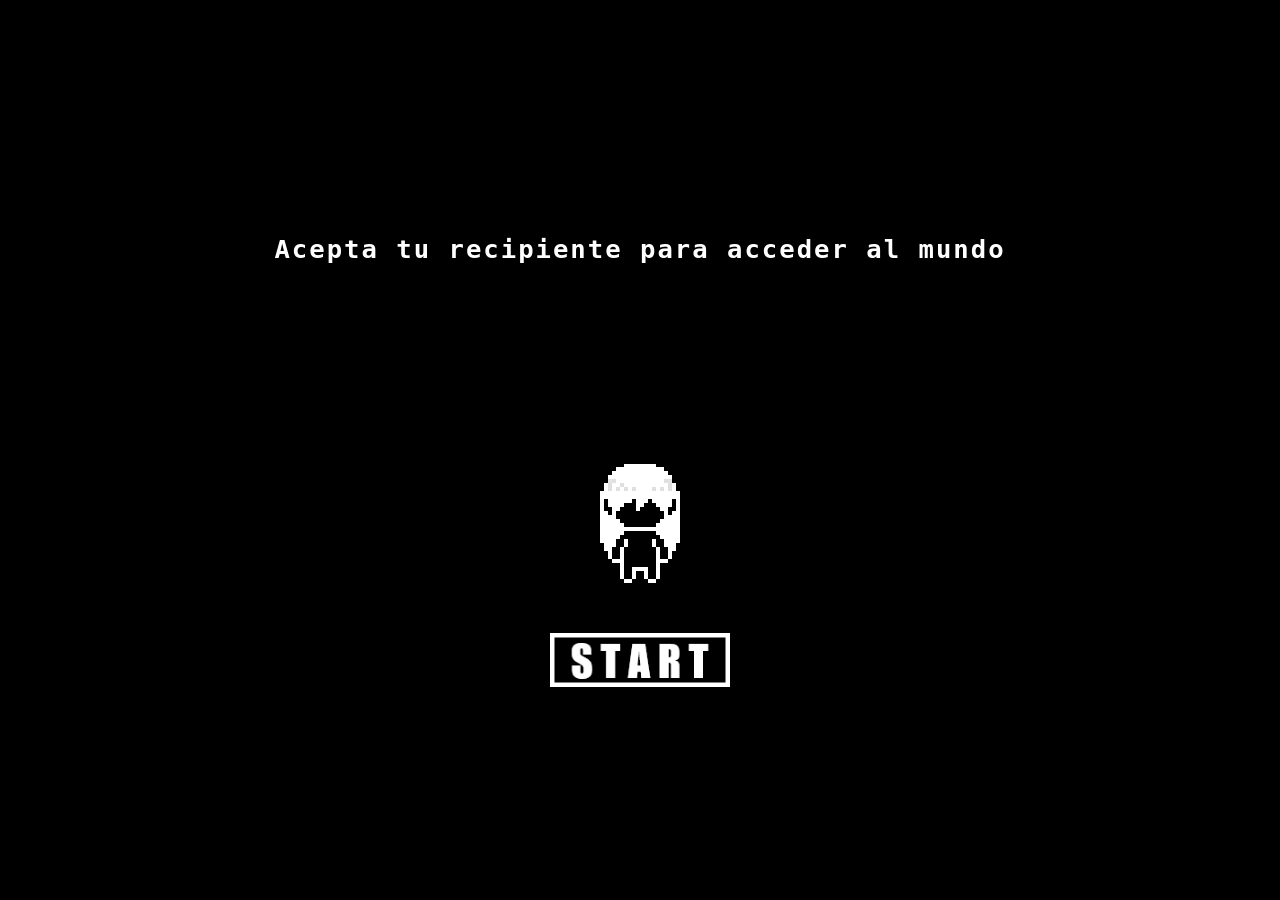
<file: index.html>
<!DOCTYPE html>
<html lang="en">
<head>
  <meta charset="UTF-8">
  <meta name="viewport" content="width=device-width, initial-scale=1.0">
  <title>EL FIN DE TODO</title>
  <link rel="stylesheet" href="DISENYO.css">
</head>
<body>

  <audio id="background-music" loop>
    <source src="imagenes/musica.mp3" type="audio/mpeg">
  </audio>
  <audio id="voice-sound" src="imagenes/voice.mp3"></audio>
  
  <div id="start-screen">
    <h2 id="welcome-text">Acepta tu recipiente para acceder al mundo</h2>
    <img src="imagenes/charactershadow.png" alt="Shadow" id="start-shadow">
    <img src="imagenes/start.png" alt="Iniciar" id="start-btn">
  </div>

  <div id="game-container">
    <div id="frame">
      <div id="mesita"></div>
      <div id="cama"></div>
      <div id="character"></div>
      <div id="escritorio"></div>
      <div id="silla"></div>
      <div id="mesa1"></div>
      <div id="mesa2"></div>
      <div id="mochila"></div>
      <div id="guitarra"></div>
      <div id="foca1"></div>
      <div id="foca2"></div>
      <div id="puerta"></div>
    </div>

    <div id="dialog" class="dialog">
      <p id="dialogText"></p>
      <div id="options"></div>
    </div>  

    <div id="controls">
      <div id="left-controls">
        <button class="control-btn" id="up">▲</button>
        <div class="horizontal-buttons">
          <button class="control-btn" id="left">◀</button>
          <button class="control-btn" id="down">▼</button>
          <button class="control-btn" id="right">▶</button>
        </div>
      </div>

      <div id="right-controls">
        <button class="control-btn" id="interact">★</button>
      </div>
    </div>
  </div>

  <script src="JAVASCRIPT.js"></script>

</body>
</html>
</file>
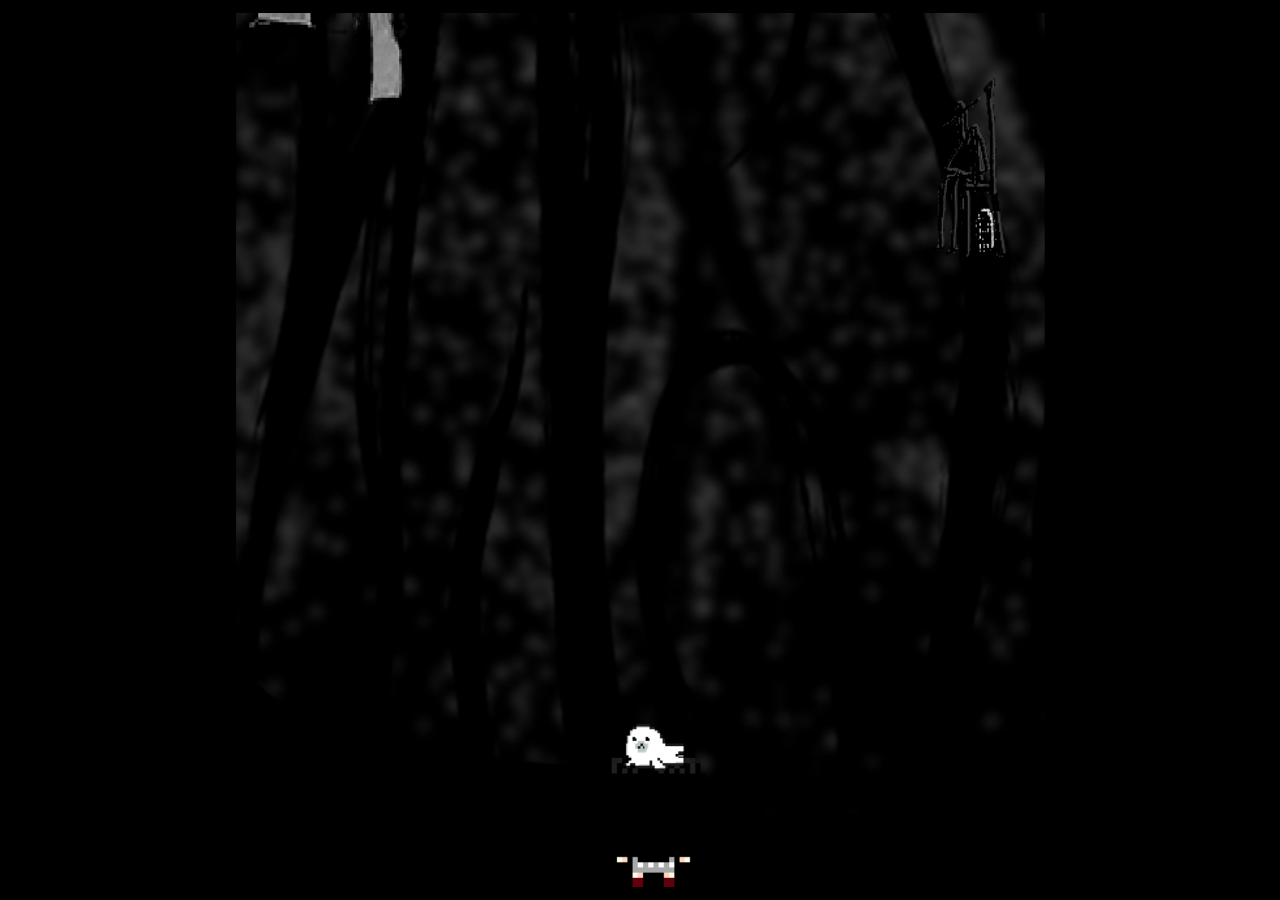
<file: PAGINA2.html>
<!DOCTYPE html>
<html lang="en">
<head>
  <meta charset="UTF-8">
  <meta name="viewport" content="width=device-width, initial-scale=1.0">
  <title>Página 2</title>
  <link rel="stylesheet" href="DISENYO.css">
  <style>
      * {
        margin: 0;
        padding: 0;
        box-sizing: border-box;
      }

      body {
        overflow: hidden;
        display: flex;
        justify-content: center;
        align-items: center;
        background: black;
        height: 100vh;
        touch-action: none;
      }

      #game-container {
        position: relative;
        width: 640px;
        height: 690px;
        overflow: hidden;
        border: 10px solid black;
        background: black;
      }

      #world {
        position: absolute;
        width: 1280px;
        height: 1380px;
        background-image: url('imagenes/fondocreepybien.png');
        background-size: cover;
        transition: none;
      }

          /* Personaje */
    #character {
      position: absolute;
      width: 80px;
      height: 125px;  
      background-image: url('imagenes/characterdown.png');
      background-size: cover;
      z-index: 3;
      top: 340px;
      left: 350px;
    }

      audio {
        display: none;
      }

      #puerta {
      position: absolute;
      width: 115px;
      height: 130px;
      background-image: url('imagenes/puerta3.png');
      background-size: cover;
      top: 87px; 
      left: 590px;
      z-index: 2;
    }

      #fantasma {
      position: absolute;
      width: 89px;
      height: 96px;
      background-image: url('imagenes/fantasma.png');
      background-size: cover;
      top: 87px; 
      left: 750px;
      z-index: 1; /* detrás del personaje */
      pointer-events: none; /* no interfiere con inputs */
      animation: subir-bajar-fantasma 1.5s infinite ease-in-out; /* flotar */
    }

    /* Objeto central que bloquea el paso */
    #cosa1 {
      position: absolute;
      width: 69px;
      height: 139px;
      background-image: url('imagenes/cosa1.png');
      background-size: cover;
      top: 740px;
      left: 850px;
      z-index: 2;
    }

    #tobogan {
      position: absolute;
      width: 110px;
      height: 113px;
      background-image: url('imagenes/tobogan.png');
      background-size: cover;
      top: 415px;
      left: 220px;
      z-index: 2;
    }

    #muchachas {
      position: absolute;
      width: 236px;
      height: 191px;
      background-image: url('imagenes/muchachas.png');
      background-size: cover;
      top: 575px;
      left: 220px;
      z-index: 2;
    }

    #esfera {
      position: absolute;
      width: 242px;
      height: 214px;
      background-image: url('imagenes/esfera.png');
      background-size: cover;
      top: 355px;
      left: 950px;
      z-index: 2;
    }

    #pozo {
      position: absolute;
      width: 80px;
      height: 92px;
      background-image: url('imagenes/pozo.png');
      background-size: cover;
      top: 955px;
      left: 220px;
      z-index: 2;
    }
  </style>
</head>
<body>

  <audio id="background-music" loop>
    <source src="imagenes/musica2.mp3" type="audio/mpeg">
  </audio>

  <!-- sonido de voz opcional (igual que en PAGINA.html) -->
  <audio id="voice-sound" src="imagenes/voice.mp3"></audio>

  <div id="game-container">
    <div id="world">
      <div id="character"></div>
      <div id="puerta"></div>
      <div id="cosa1"></div>
      <div id="tobogan"></div>
      <div id="muchachas"></div>
      <div id="esfera"></div>
      <div id="pozo"></div>
      <div id="fantasma"></div>
    </div>
  </div>

  <!-- Diálogo colocado fuera del contenedor de juego para que no escale con el mundo -->
  <div id="dialog" class="dialog">
    <p id="dialogText"></p>
    <div id="options"></div>
  </div>

  <div id="controls">
    <div id="left-controls">
      <button class="control-btn" id="up">▲</button>
      <div class="horizontal-buttons">
        <button class="control-btn" id="left">◀</button>
        <button class="control-btn" id="down">▼</button>
        <button class="control-btn" id="right">▶</button>
      </div>
    </div>

    <div id="right-controls">
      <button class="control-btn" id="interact">★</button>
    </div>
  </div>

  <script src="JAVASCRIPT2.js"></script>
</body>
</html>
</file>
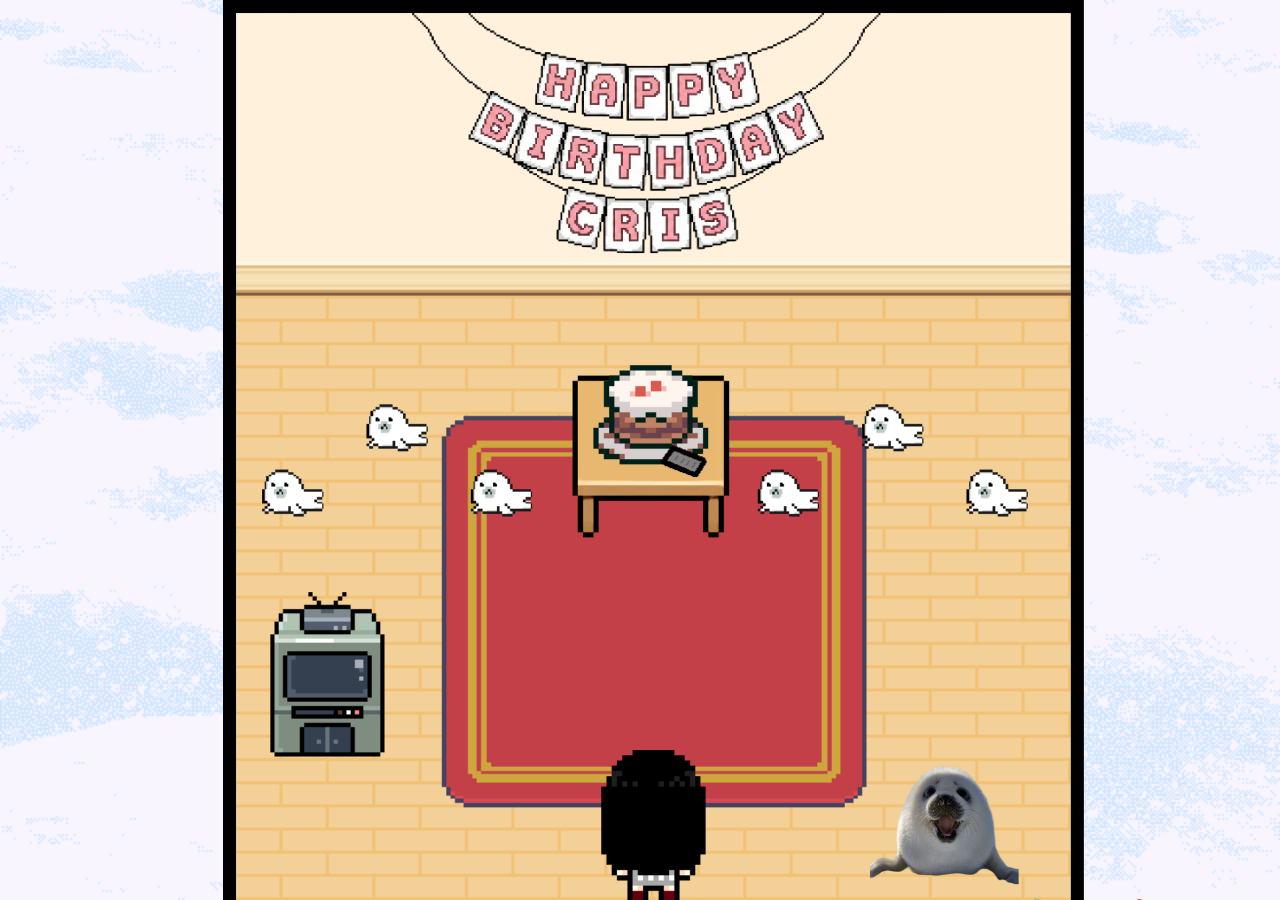
<file: PAGINA3.html>
<!DOCTYPE html>
<html lang="en">
<head>
  <meta charset="UTF-8">
  <meta name="viewport" content="width=device-width, initial-scale=1.0">
  <title>YAYYY</title>
  <link rel="stylesheet" href="DISENYO.css">
  <style>
    #frame {
      position: absolute;
      width: 640px; /* Mantenemos el ancho de 640px */
      height: 690px; /* Cambiado de 600px a 690px (600 + 15%) */
      background-image: url('imagenes/habitacion3.png');
      background-size: cover;
      border: 10px solid black;
      overflow: hidden;
      transform-origin: 0 0;
    }
  </style>
</head>
<body>

  <audio id="background-music" loop>
    <source src="imagenes/musica3.mp3" type="audio/mpeg">
  </audio>
  <audio id="voice-sound" src="imagenes/voice.mp3"></audio>

  <div id="game-container">
    <div id="frame">
      <div id="mesacumple" aria-hidden="true"></div>
      <div id="pastel" aria-hidden="true"></div>
      <div id="mininota" aria-hidden="true"></div>
      <div id="pancarta" aria-hidden="true"></div>

      <!-- Left-side seals -->
      <div class="foca left1" aria-hidden="true"></div>
      <div class="foca left2" aria-hidden="true"></div>
      <div class="foca left3" aria-hidden="true"></div>

      <!-- Tele sprite (abajo a la izquierda) -->
      <img id="tele" class="tele" src="imagenes/tele.png" alt="Tele" aria-hidden="true" />

      <!-- Right-side seals -->
      <div class="foca right1" aria-hidden="true"></div>
      <div class="foca right2" aria-hidden="true"></div>
      <div class="foca right3" aria-hidden="true"></div>

      <div id="character"></div>
      <img id="focarealista" src="imagenes/focarealista.png" alt="Foca realista" class="foca-realista" />
    </div>

    <div id="dialog" class="dialog">
      <p id="dialogText"></p>
      <div id="options"></div>
    </div>  

    <div id="controls">
      <div id="left-controls">
        <button class="control-btn" id="up">▲</button>
        <div class="horizontal-buttons">
          <button class="control-btn" id="left">◀</button>
          <button class="control-btn" id="down">▼</button>
          <button class="control-btn" id="right">▶</button>
        </div>
      </div>

      <div id="right-controls">
        <button class="control-btn" id="interact">★</button>
      </div>
    </div>
    <div id="confetti-container" aria-hidden="true"></div>
  </div>
  <div id="screen-overlay" aria-hidden="true"></div>

  <script src="JAVASCRIPT3.js"></script>

</body>
</html>
</file>
<file: DISENYO.css>
body {
      margin: 0;
      overflow: hidden;
      display: flex;
      justify-content: center;
      align-items: center;
      background-image: url('imagenes/fondo.png');
      background-size: cover;
      background-position: center;
      background-attachment: fixed;
      height: 100vh;
      touch-action: none;
      -webkit-touch-callout: none;
      -webkit-user-select: none;
      -khtml-user-select: none;
      -moz-user-select: none;
      -ms-user-select: none;
      user-select: none;
    }

    #game-container {
      position: relative;
      width: 100vw;
      height: 100vh;
      overflow: hidden;
    }

    #frame {
      position: absolute;
      width: 640px; /* Mantenemos el ancho de 640px */
      height: 690px; /* Cambiado de 600px a 690px (600 + 15%) */
      background-image: url('imagenes/habitacion.png');
      background-size: cover;
      border: 10px solid black;
      overflow: hidden;
      transform-origin: 0 0;
    }

    /* Personaje */
    #character {
      position: absolute;
      width: 80px;
      height: 125px;  
      background-image: url('imagenes/characterdown.png');
      background-size: cover;
      z-index: 3;
      top: 340px;
      left: 350px;
    }

    audio {
      display: none;
    }

    #cama {
      position: absolute;
      width: 180px;
      height: 255px;
      background-image: url('imagenes/cama.png');
      background-size: cover;
      top: 120px; 
      left: 270px; 
      z-index: 2;
    }

    #mesa1 {
      position: absolute;
      width: 94px;
      height: 105px;
      background-image: url('imagenes/mesa1.png');
      background-size: cover;
      top: 140px; 
      left: 455px; 
      z-index: 2;
    }

    #foca2 {
      position: absolute;
      width: 47px;
      height: 36px;
      background-image: url('imagenes/foca2.png');
      background-size: cover;
      top: 130px; 
      left: 480px; 
      z-index: 2;
    }

    #mesa2 {
      position: absolute;
      width: 94px;
      height: 105px;
      background-image: url('imagenes/mesa1.png');
      background-size: cover;
      top: 140px; 
      left: 170px; 
      z-index: 2;
    }
    
    #guitarra {
      position: absolute;
      width: 64px;
      height: 206px;
      background-image: url('imagenes/guitarra.png');
      background-size: cover;
      top: 40px; 
      left: 80px; 
      z-index: 2;
    }

    #puerta {
      position: absolute;
      width: 60px;
      height: 112px;
      background-image: url('imagenes/puerta.png');
      background-size: cover;
      top: 540px; 
      left: 579px;
      z-index: 2;
    }

    #mesita {
      position: absolute;
      width: 93px;
      height: 499px;
      background-image: url('imagenes/mesita.png');
      background-size: cover;
      top: 0px; 
      left: 547px;
      z-index: 2;
    }

    #foca1 {
      position: absolute;
      width: 72px;
      height: 119px;
      background-image: url('imagenes/foca1.png');
      background-size: cover;
      top: 260px; 
      left: -4px;
      z-index: 2;
    }

    /* Centered birthday table sprite */
    #mesacumple {
      position: absolute;
      width: 144px;
      height: 132px;
      background-image: url('imagenes/mesacumple.png');
      background-size: contain;
      background-repeat: no-repeat;
      left: 246px;
      top: 270px;
      z-index: 2;
      pointer-events: none;
    }

    /* Cake on the table */
    #pastel {
      position: absolute;
      width: 88px;
      height: 76px;
      background-image: url('imagenes/pastel.png');
      background-size: contain;
      background-repeat: no-repeat;
      left: 274px; /* centered on the table */
      top: 270px;
      z-index: 3; /* above table but below character (character is after in DOM with z-index 3) */
      pointer-events: none;
    }

    #mininota {
      position: absolute;
      width: 42px;
      height: 28px;
      background-image: url('imagenes/mininota.png');
      background-size: contain;
      background-repeat: no-repeat;
      left: 324px; /* centered on the table */
      top: 330px;
      z-index: 4; /* above table but below character (character is after in DOM with z-index 3) */
      pointer-events: none;
    }
    
    #pancarta {
      position: absolute;
      width: 360px;
      height: 196px;
      background-image: url('imagenes/pancarta.png');
      background-size: contain;
      background-repeat: no-repeat;
      left: 135px; /* centered on the table */
      top: 0px;
      z-index: 4; /* above table but below character (character is after in DOM with z-index 3) */
      pointer-events: none;
    }
    
    /* Floating seals (focas) around the table - decorative (jump motion) */
    .foca {
      position: absolute;
      width: 47px;
      height: 36px;
      background-image: url('imagenes/foca2.png');
      background-size: cover;
      background-repeat: no-repeat;
      z-index: 2;
      pointer-events: none;
      will-change: transform;
      /* base jump height (negative Y) — default slightly higher */
      --jump: -26px;
      /* Use a linear timing; keyframes use --jump to control heights per-element */
      animation-name: jump-foca;
      animation-iteration-count: infinite;
      animation-timing-function: linear;
    }

    /* Left side seals (more horizontal alignment, more spacing) */
    .foca.left1 { left: 20px; top: 350px; animation-duration: 2.2s; animation-delay: 0s; --jump: -156px; }
    .foca.left2 { left: 100px; top: 300px; animation-duration: 2.6s; animation-delay: 0.25s; --jump: -132px; }
    .foca.left3 { left: 180px; top: 350px; animation-duration: 2.4s; animation-delay: 0.5s; --jump: -114px; }

    /* Right side seals (more horizontal alignment, more spacing) */
    .foca.right1 { left: 400px; top: 350px; animation-duration: 2.3s; animation-delay: 0.12s; --jump: -150px; }
    .foca.right2 { left: 480px; top: 300px; animation-duration: 2.7s; animation-delay: 0.37s; --jump: -138px; }
    .foca.right3 { left: 560px; top: 350px; animation-duration: 2.5s; animation-delay: 0.62s; --jump: -120px; }

    /* Keyframes for a jump: very quick upward movement, then faster descent; uses --jump variable */
    @keyframes jump-foca {
      0%   { transform: translateY(0px); }
      6%   { transform: translateY(var(--jump)); } /* very quick upward to peak */
      18%  { transform: translateY(calc(var(--jump) * 0.6)); } /* begin return */
      34%  { transform: translateY(6px); }   /* faster downward overshoot */
      48%  { transform: translateY(0px); }   /* return earlier for faster fall */
      100% { transform: translateY(0px); }
    }

    #escritorio {
      position: absolute;
      width: 112px;
      height: 308px;  
      background-image: url('imagenes/escritorio.png');
      background-size: cover;
      top: 383px; 
      left: 1px; 
      z-index: 2;
    }

    #silla {
      position: absolute;
      width: 72px;
      height: 124px;  
      background-image: url('imagenes/silla.png');
      background-size: cover;
      top: 500px; 
      left: 150px; 
      z-index: 2;
    }
    
    #mochila {
      position: absolute;
      width: 73px;
      height: 66px;  
      background-image: url('imagenes/mochila.png');
      background-size: cover;
      top: 620px; 
      left: 320px; 
      z-index: 2;
    }

    /* Tele en la esquina inferior izquierda dentro del frame */
    .tele {
      position: absolute; /* será relativa a #frame */
      bottom: 120px;
      left: 10px;
      width: 120px;
      height: auto;
      z-index: 2; /* por debajo del personaje */
      pointer-events: none;
    }

    /* Estilo del cuadro de diálogo */
    .dialog {
      position: absolute;
      top: 20px; /* Cambiado de bottom a top */
      left: 50%;
      transform: translateX(-50%);
      background-color: rgba(0, 0, 0, 0.8);
      color: white;
      padding: 10px;
      border-radius: 5px;
      max-width: 80%;
      text-align: center;
      display: none;
      z-index: 10;
      font-size: 18px;
      font-family: "Arial", sans-serif;
    }

    .dialog p {
      margin: 0;
    }

    #controls {
      position: fixed;
      bottom: 20px;
      width: 100%;
      display: flex;
      justify-content: space-between;
      padding: 0 30px;
      z-index: 20;
      user-select: none;
    }

    #left-controls {
      display: flex;
      flex-direction: column;
      align-items: center;
      gap: 8px;
    }

    .horizontal-buttons {
      display: flex;
      gap: 8px;
    }

    #right-controls {
      display: flex;
      align-items: center;
      justify-content: center;
      margin-right: 50px;
    }

    .control-btn {
      width: 70px;
      height: 70px;
      border-radius: 50%;
      border: 2px solid #000;
      background: rgba(0, 0, 0, 0.6);
      color: white;
      font-size: 26px;
      font-weight: bold;
      box-shadow: 0 0 8px rgba(255, 255, 255, 0.2);
      touch-action: manipulation;
      transition: 0.1s;
    }

    .control-btn:active {
      background: rgba(255, 255, 255, 0.4);
      color: black;
      transform: scale(0.95);
    }

    /* Ocultar controles en PC */
    @media (hover: hover) and (pointer: fine) {
      #controls {
        display: none;
      }
    }

    /* Ajustes para móviles */
    @media (max-width: 768px) {
      .control-btn {
        width: 60px;
        height: 60px;
        font-size: 22px;
      }
      
      #controls {
        padding: 0 15px;
      }
    }

    @media (max-width: 480px) {
      .control-btn {
        width: 50px;
        height: 50px;
        font-size: 18px;
      }
    }


    /* Estilos para las opciones del diálogo */
#options {
  display: block;
  margin-top: 10px;
}

/* Layout for decision dialogs with two options: stacked vertically at the left of the dialog */
#options.two-options {
  display: flex;
  flex-direction: column;
  gap: 8px;
  align-items: flex-start; /* left-align the buttons */
  justify-content: flex-start;
  margin-left: 0;
}

.option {
  padding: 8px 15px;
  margin: 5px;
  background-color: rgba(255, 255, 255, 0.4);
  color: white;
  border-radius: 5px;
  cursor: pointer;
  transition: all 0.2s ease;
  border: 1px solid transparent;
}

.option:hover {
  background-color: rgba(255, 255, 255, 0.5);
}

.option.selected {
  background-color: rgba(255, 255, 255, 0.4);
  color: white;
  font-weight: bold;
  border: 1px solid white;
}

/* Estilo para la foca en la cabeza */
#foca-on-head {
  position: absolute;
  width: 47px;
  height: 36px;
  background-image: url('imagenes/foca2.png');
  background-size: cover;
  z-index: 4;
  pointer-events: none;
  transition: all 0.1s ease;
}

/* Puedes poner esto en tu archivo CSS o dentro de <style> en tu HTML */
#dialog {
  background-color: black;
  color: white;
  padding: 10px;
  border-radius: 0;
  border: 2px solid white;
  width: 400px;
  min-height: 80px;
  max-width: 90vw;
  position: absolute;
  top: 20px;
  left: 50%;
  transform: translateX(-50%);
  text-align: left;
  display: none;
  z-index: 200; /* Aseguramos que esté por encima del mundo */
  font-size: 18px;
  font-family: 'Press Start 2P', monospace;
} 

#dialogText {
  width: 100%;
  min-height: 60px;  /* Mantiene el cuadro estable aunque el texto sea corto */
  display: block;
  word-break: break-word;
  text-align: left;
}

#dialog, #dialogText, .option {
  font-family: 'Press Start 2P', monospace;
}

#start-screen {
  position: fixed;
  top: 0; left: 0;
  width: 100vw; height: 100vh;
  background: black;
  color: white;
  display: flex;
  flex-direction: column;
  justify-content: center;
  align-items: center;
  z-index: 100;
  font-family: 'Press Start 2P', monospace;
}

#start-shadow {
  width: 80px;
  height: 119px;
  display: block;
  margin-bottom: 30px;
  animation: subir-bajar 2.5s infinite ease-in-out;
}

@keyframes subir-bajar {
  0%   { transform: translateY(0px); }
  50%  { transform: translateY(-30px); }
  100% { transform: translateY(0px); }
}

/* Animación específica para el fantasma (flotar sutilmente) */
@keyframes subir-bajar-fantasma {
  0%   { transform: translateY(0px); opacity: 0.95; }
  50%  { transform: translateY(-12px); opacity: 1; }
  100% { transform: translateY(0px); opacity: 0.95; }
}

#fantasma {
  will-change: transform, opacity;
  animation: subir-bajar-fantasma 1.5s infinite ease-in-out;
}

#start-btn {
  width: 180px;         /* Ajusta el tamaño según tu diseño */
  height: auto;
  cursor: pointer;
  margin-top: 20px;
  transition: transform 0.2s;
  user-select: none;
}

#start-btn:active {
  transform: scale(0.95);
}

#welcome-text {
  color: white;
  font-size: 1.6em;
  margin-bottom: 200px;
  text-align: center;
  font-family: 'Determination Mono', monospace;
  letter-spacing: 2px;
}

#fade-overlay {
  pointer-events: none;
}

.next-arrow {
  font-size: 1em;
  background: black;
  color: white;
  border: 2px solid white;
  border-radius: 0;
  padding: 1px 1px;
  cursor: pointer;
  margin-top: 2px;
}

.chica-flotante {
  animation: subir-bajar-chica 2.5s infinite ease-in-out;
}

@keyframes subir-bajar-chica {
  0%   { transform: translateY(0px); }
  50%  { transform: translateY(-30px); }
  100% { transform: translateY(0px); }
}

/* Imagen de la foca realista como sprite dentro de #frame (más pequeña: ancho 114px = 1/9 del original) */
.foca-realista {
  position: absolute; /* relativo al #frame */
  bottom: 10px;
  right: 40px;
  width: 114px; /* 1026 / 9 */
  height: auto; /* mantiene proporción */
  z-index: 6; /* por encima de decoraciones dentro del frame */
  pointer-events: none; /* no interfiere con clicks */
  /* Temblor frenético, desplazamientos muy pequeños (no se mueve demasiado) */
  will-change: transform;
  transform-origin: center;
  animation: foca-tremble 0.06s linear infinite;
}

@keyframes foca-tremble {
  0%   { transform: translate(0px, 0px) rotate(0deg); }
  20%  { transform: translate(1px, -1px) rotate(-1deg); }
  40%  { transform: translate(-1px, 1px) rotate(1deg); }
  60%  { transform: translate(1px, 1px) rotate(-1deg); }
  80%  { transform: translate(-1px, -1px) rotate(1deg); }
  100% { transform: translate(0px, 0px) rotate(0deg); }}

@keyframes subir-bajar-chica {
  0%   { transform: translateY(0px); }
  50%  { transform: translateY(-30px); }
  100% { transform: translateY(0px); }
}

/* Confetti overlay */
#confetti-container {
  position: fixed;
  top: 0; left: 0;
  width: 100vw; height: 100vh;
  pointer-events: none;
  overflow: visible;
  z-index: 10000;
}

/* Full-screen black overlay used for 'watching TV' */
#screen-overlay {
  position: fixed;
  inset: 0;
  display: none; /* shown when active */
  align-items: center;
  justify-content: center;
  background: black;
  z-index: 10001; /* above confetti */
}

#screen-overlay video {
  max-width: 80vw;
  max-height: 80vh;
  box-shadow: 0 0 40px rgba(0,0,0,0.8);
  border-radius: 6px;
}

/* Note overlay content */
#screen-overlay .note-container {
  display: flex;
  flex-direction: column;
  gap: 18px;
  align-items: center;
}
#screen-overlay .note-img {
  max-width: 80vw;
  max-height: 70vh;
  box-shadow: 0 0 30px rgba(0,0,0,0.8);
}
#screen-overlay .note-exit {
  background: black;
  color: white;
  border: 2px solid white;
  padding: 10px 14px;
  cursor: pointer;
  font-family: 'Press Start 2P', monospace;
}
#screen-overlay .note-exit:active { transform: scale(0.98); }

/* Single confetti piece */
.confetti {
  position: absolute;
  width: var(--w, 8px);
  height: var(--h, 12px);
  background-color: var(--c, #f94144);
  top: -10vh;
  left: var(--left, 50%);
  opacity: 0.95;
  border-radius: 2px;
  transform: translateX(0) rotate(var(--rot, 0deg));
  animation: confetti-fall var(--dur, 3s) linear forwards;
}

/* fall animation: vertical + horizontal drift + rotation via --rot */
@keyframes confetti-fall {
  0% { transform: translateY(-10vh) translateX(0) rotate(0deg); opacity: 1; }
  100% { transform: translateY(110vh) translateX(var(--dx, 0px)) rotate(var(--rot, 360deg)); opacity: 1; }
}
</file>
